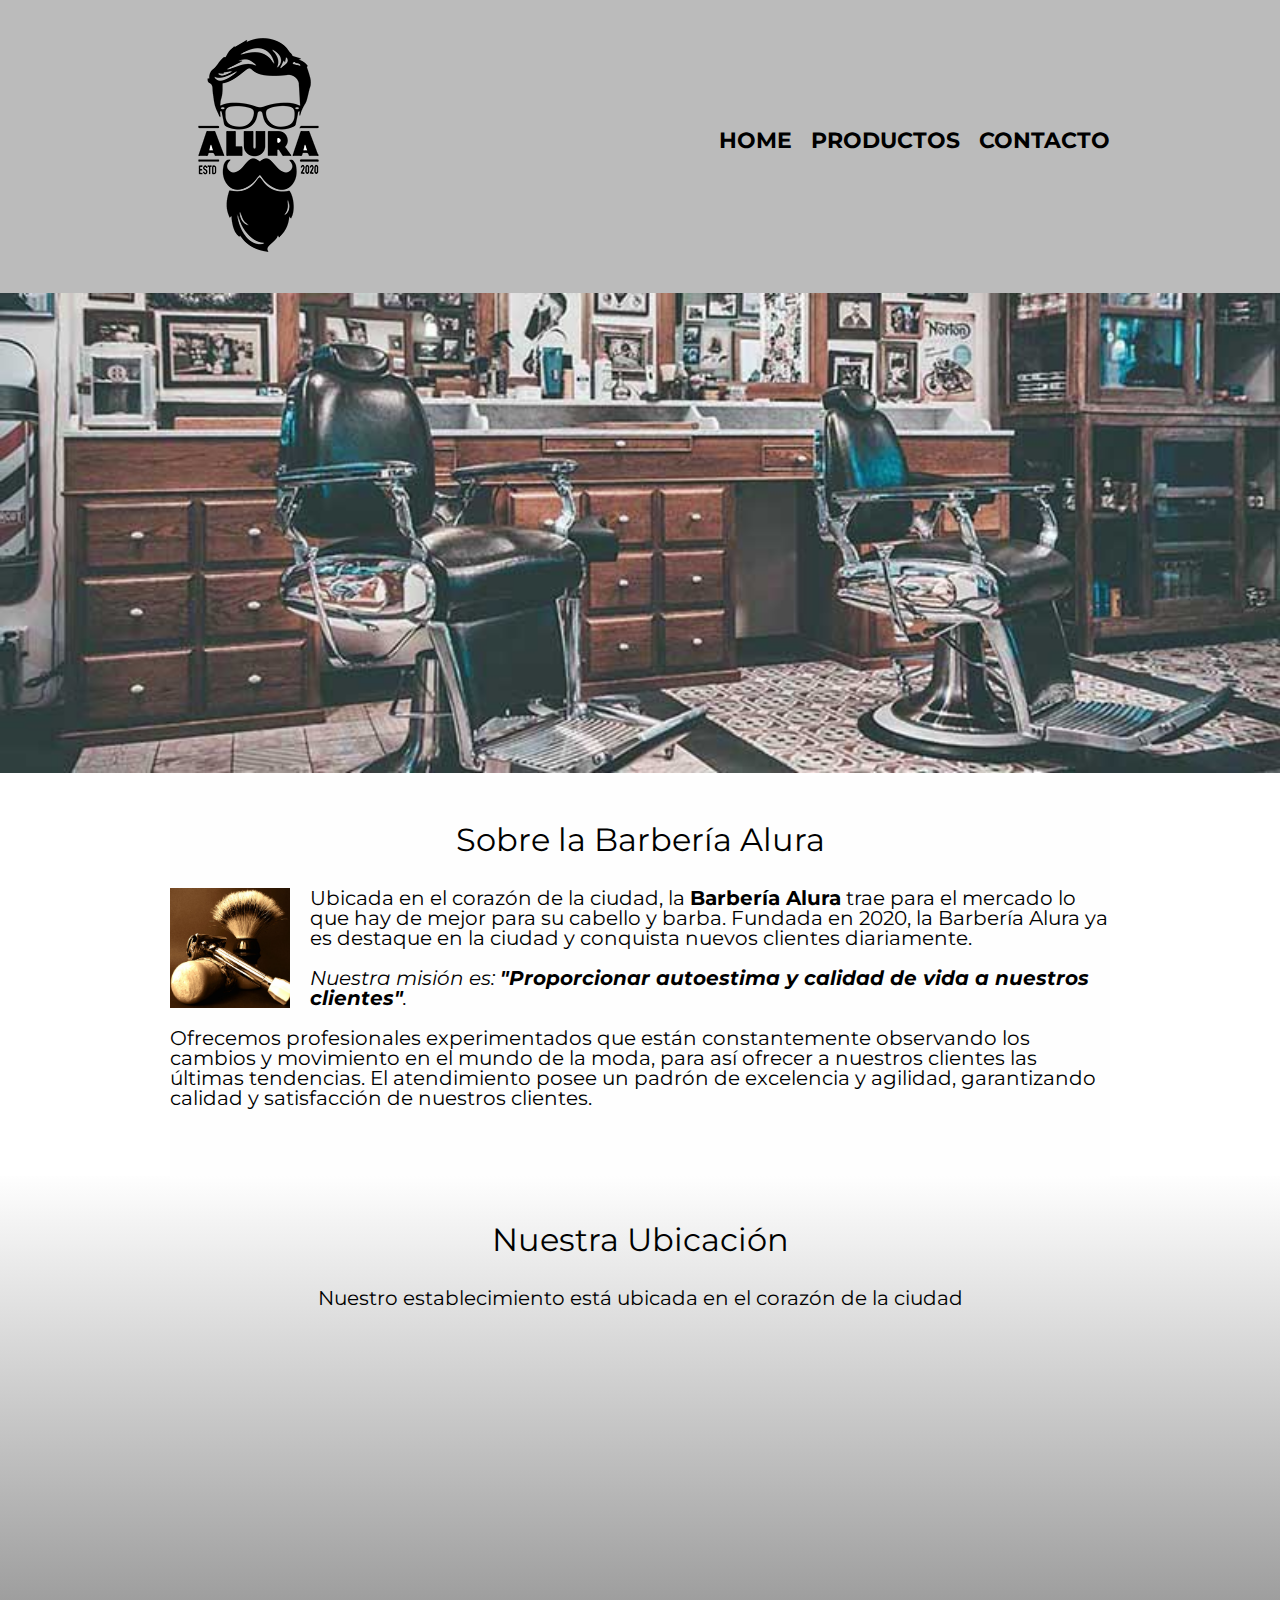
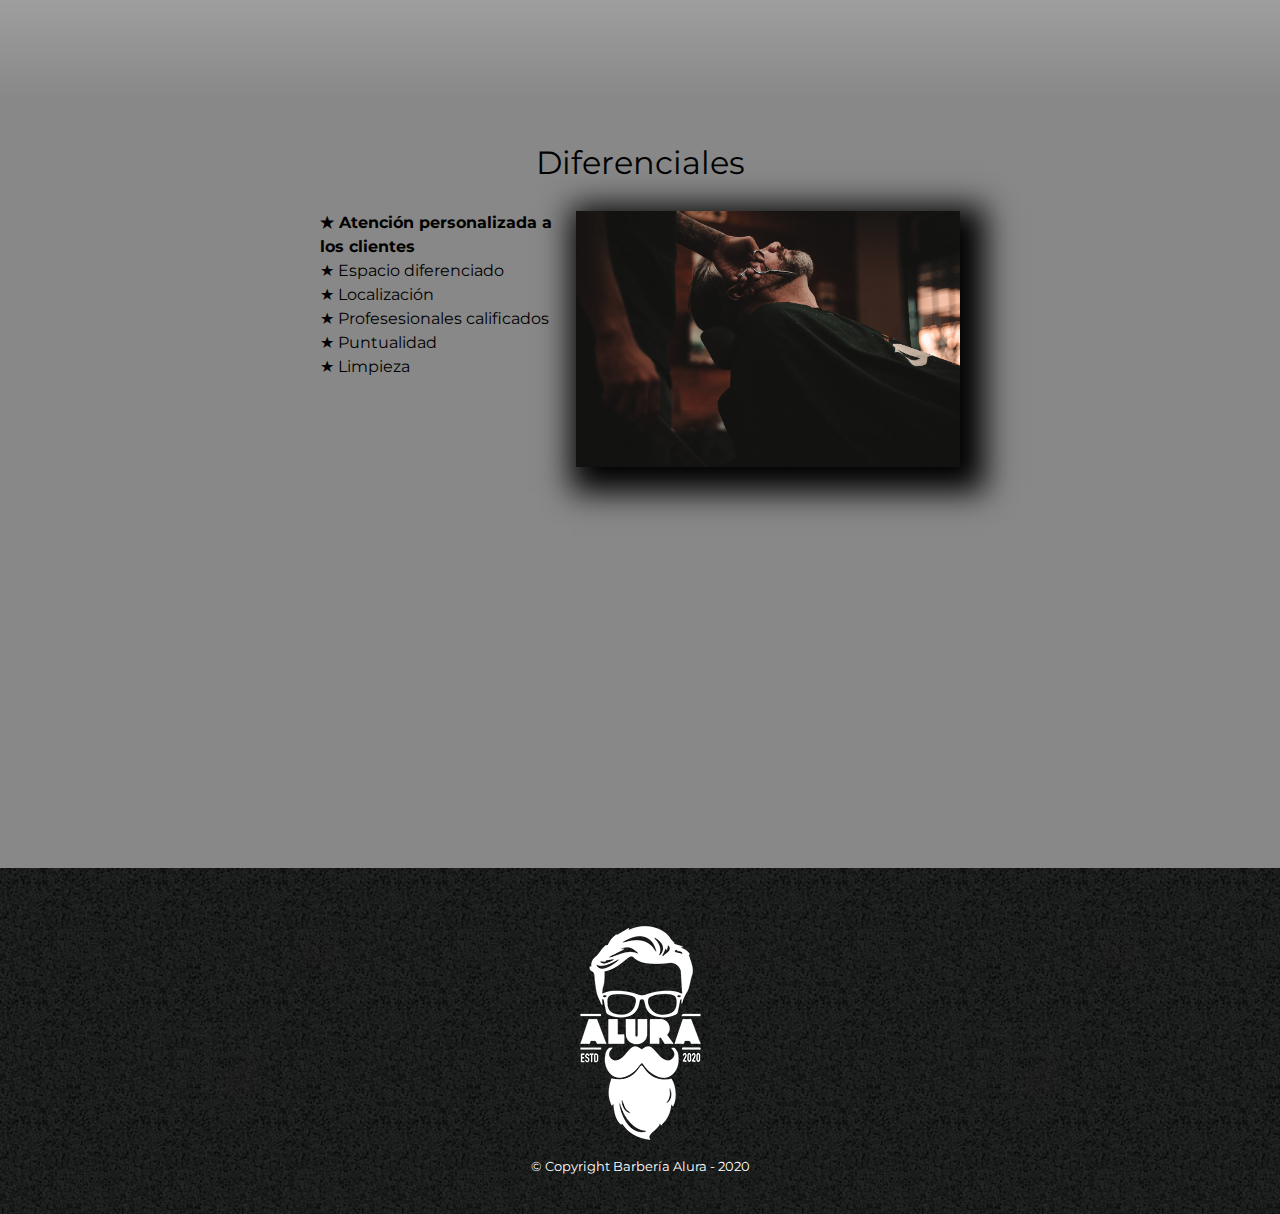
<file: index.html>
<!DOCTYPE html>
<html lang="es">    
<head>
    <meta charset="UTF-8">
    <meta name="viewport" content="width=device-width, initial-scale=1.0">
    <title>Barbería Alura</title>
    <link rel="stylesheet" href="reset.css"> 
    <link rel="stylesheet" href="style.css">
    <link rel="preconnect" href="https://fonts.googleapis.com">
    <link rel="preconnect" href="https://fonts.gstatic.com" crossorigin>
    <link href="https://fonts.googleapis.com/css2?family=Montserrat:ital,wght@1,300&display=swap" rel="stylesheet">  
</head>
<body>
    <header>
        <div class="caja">
            <h1><img src="imagenes/logo.png" alt="Logo de Barbería Alura"></h1>
            <nav>
                <ul>
                    <li><a href="index.html">Home</a></li>
                    <li><a href="productos.html">Productos</a></li>
                    <li><a href="contacto.html">Contacto</a></li>
                </ul>
            </nav>
        </div>
    </header>

    <img class="banner" src="banner/banner.jpg" alt="Imagen de una Barbería">

    <main>
        
        <section class="principal">

            <h2 class="titulo-principal">Sobre la Barbería Alura</h2>

            <img class="utensilios" src="imagenes/utensilios.jpg" alt="Utensilios de un Barbero">
    
            <p>Ubicada en el corazón de la ciudad, la <strong>Barbería Alura</strong> trae para el mercado lo que hay de mejor para su cabello y barba. Fundada en 2020, la Barbería Alura ya es destaque en la ciudad y conquista nuevos clientes diariamente.</p>
    
            <p id="mision"><em>Nuestra misión es: <strong>"Proporcionar autoestima y calidad de vida a nuestros clientes"</strong>.</em></p>
    
            <p>Ofrecemos profesionales experimentados que están constantemente observando los cambios y movimiento en el mundo de la moda, para así ofrecer a nuestros clientes las últimas tendencias. El atendimiento posee un padrón de excelencia y agilidad, garantizando calidad y satisfacción de nuestros clientes.</p>

        </section>

        <section class="mapa">
            <h3 class="titulo-principal">Nuestra Ubicación</h3>            
            <p>Nuestro establecimiento está ubicada en el corazón de la ciudad</p>

            <div class="mapa-contenido">
                <iframe src="https://www.google.com/maps/embed?pb=!1m18!1m12!1m3!1d53259.167539712456!2d-70.64187130265171!3d-33.45717452971298!2m3!1f0!2f0!3f0!3m2!1i1024!2i768!4f13.1!3m3!1m2!1s0x9662d0069af23abb%3A0x879d59f409ed4897!2sSantiago%2C%20Regi%C3%B3n%20Metropolitana!5e0!3m2!1ses-419!2scl!4v1706210018772!5m2!1ses-419!2scl" width="100%" height="300" style="border:0;" allowfullscreen="" loading="lazy" referrerpolicy="no-referrer-when-downgrade"></iframe>
            </div>
        </section>
    
        <section class="diferenciales">
    
            <h3 class="titulo-principal">Diferenciales</h3>
            
            <div class="contenido-diferenciales">
                <ul class="lista-diferenciales">
                    <li class="items"> Atención personalizada a los clientes</li>
                    <li class="items"> Espacio diferenciado</li>
                    <li class="items"> Localización</li>
                    <li class="items"> Profesesionales calificados</li>
                    <li class="items"> Puntualidad</li>
                    <li class="items"> Limpieza</li>
                </ul><img class="imagen-diferenciales" src="diferenciales/diferenciales.jpg" alt="Imagen de Corte de cabello">
            </div>
    
            <div class="video">
                <iframe width="100%" height="315" src="https://www.youtube.com/embed/wcVVXUV0YUY" frameborder="0" allow="accelerometer; autoplay; clipboard-write; encrypted-media; gyroscope; picture-in-picture" allowfullscreen></iframe>
            </div>

        </section>

    </main> 

    <footer>
        <img src="imagenes/logo-blanco.png" alt="Logo blanco Barbería Alura">
        <small class="copyright">&copy Copyright Barbería Alura - 2020</small>
    </footer>        
</body>
</html>
</file>
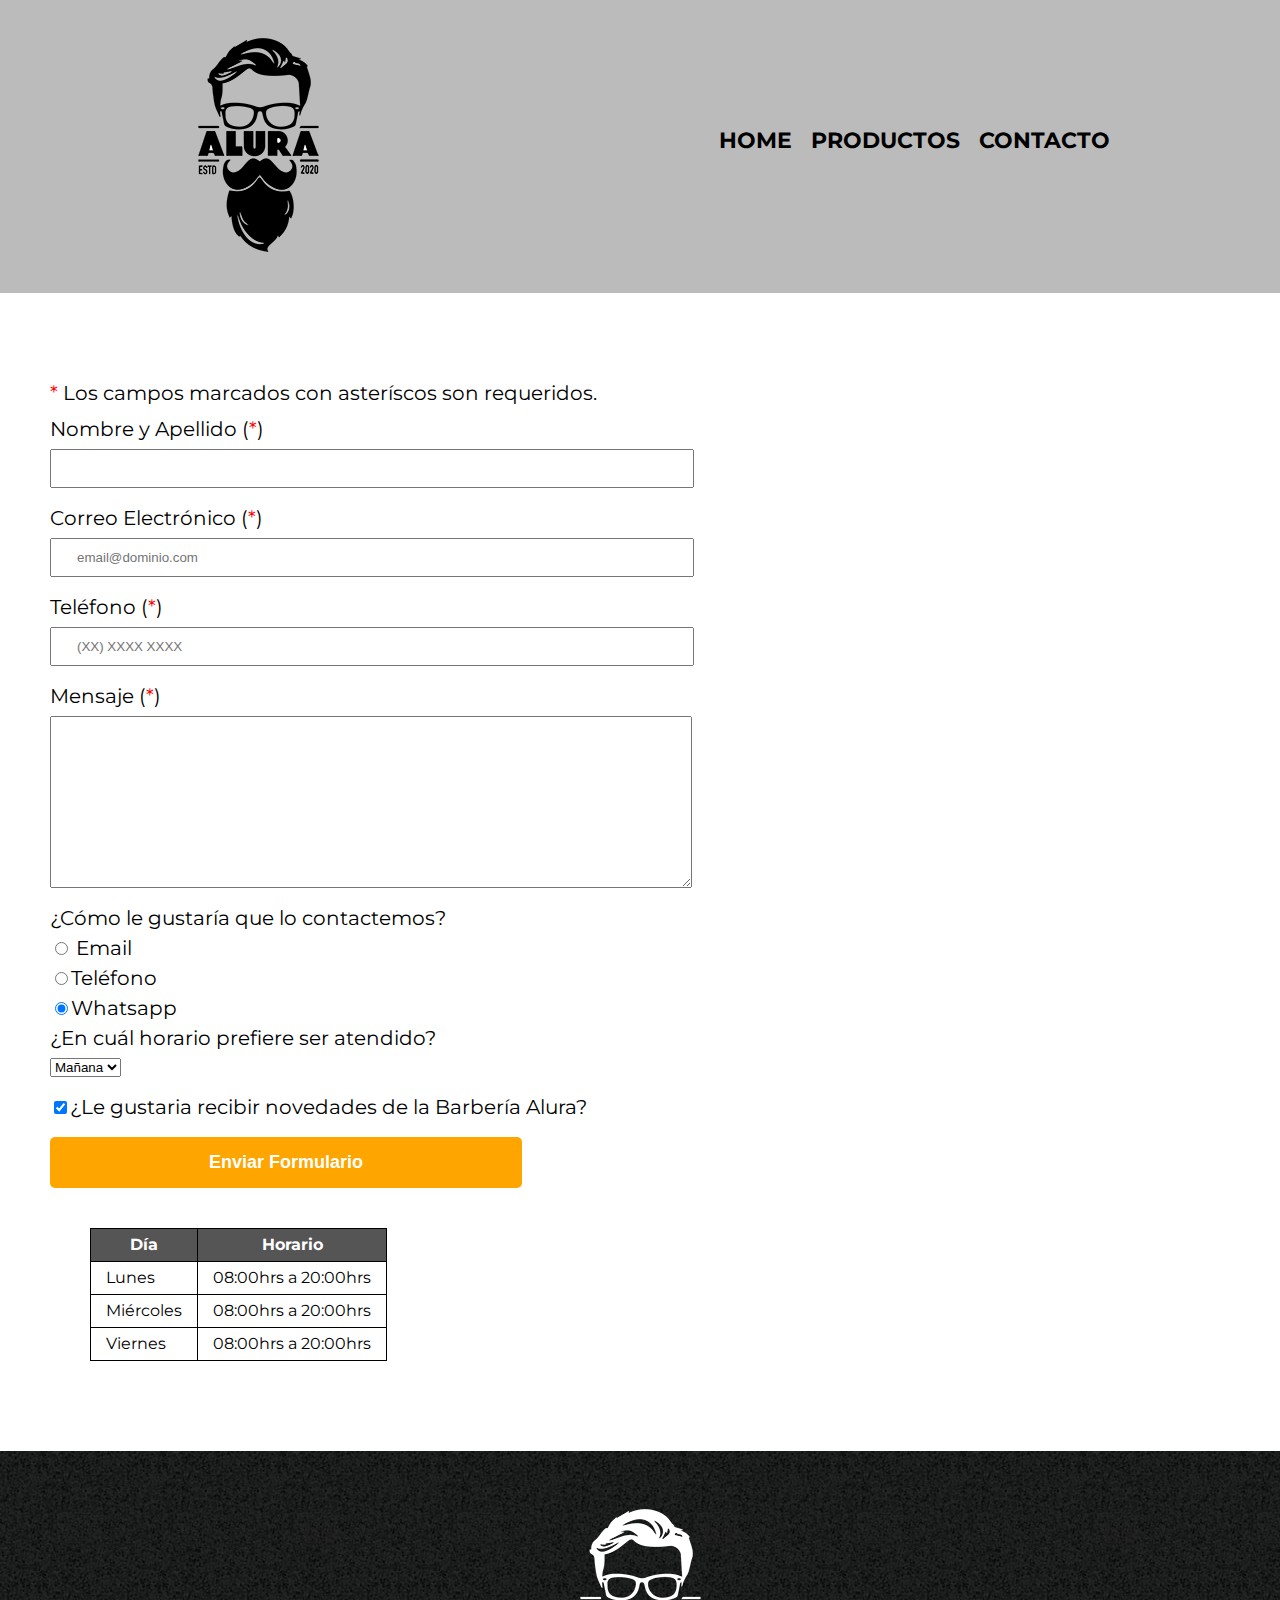
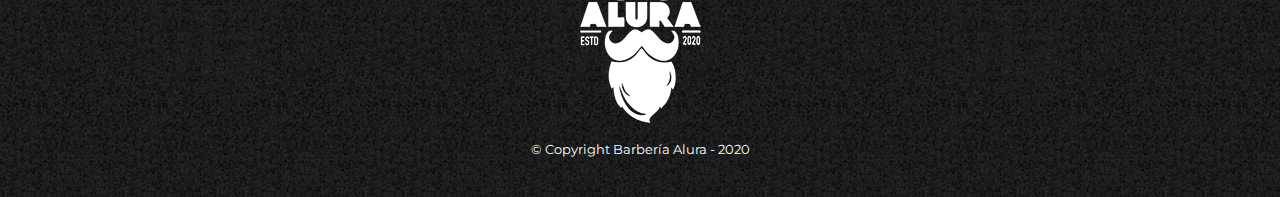
<file: contacto.html>
<!DOCTYPE html>
<html lang="es">
<head>
    <meta charset="UTF-8">
    <meta name="viewport" content="width=device-width, initial-scale=1.0">
    <title>Contacto - Barbería Alura</title>
    <link rel="stylesheet" href="reset.css">
    <link rel="stylesheet" href="style.css">
    <link rel="preconnect" href="https://fonts.googleapis.com">
    <link rel="preconnect" href="https://fonts.gstatic.com" crossorigin>
    <link href="https://fonts.googleapis.com/css2?family=Montserrat:ital,wght@1,300&display=swap" rel="stylesheet">
</head>
<body>
    <header>
        <div class="caja">
            <h1><img src="imagenes/logo.png" alt="Logo de la Barbería Alura"></h1>
            <nav>
                <ul>
                    <li><a href="index.html">Home</a></li>
                    <li><a href="productos.html">Productos</a></li>
                    <li><a href="contacto.html">Contacto</a></li>
                </ul>
            </nav>
        </div>
    </header>
    <main class="main">
        <section class="contacto">
        <form action="" autocomplete="on">
            <p><sup>*</sup> Los campos marcados con asteríscos son requeridos.</p>
        </br>

            <label for="nombreapellido">Nombre y Apellido (<sup>*</sup>)</label>
            <input type="text" id="nombreapellido" class="input-padron" required>

            <label for="correoelectronico">Correo Electrónico (<sup>*</sup>)</label>
            <input type="email" id="correoelectronico" class="input-padron" required placeholder="email@dominio.com">
            
            <label for="telefono">Teléfono (<sup>*</sup>)</label>
            <input type="tel" id="telefono" class="input-padron" required placeholder="(XX) XXXX XXXX">

            <label for="mensaje">Mensaje (<sup>*</sup>)</label>
            <textarea cols="70" rows="10" id="mensaje" class="input-padron" required></textarea>

            <fieldset>
                <legend>¿Cómo le gustaría que lo contactemos?</legend>
    
                <label for="radio-email"><input type="radio" name="contacto" value="email" id="radio-email">
                    Email</label>                
    
                <label for="radio-telefono"><input type="radio" name="contacto" value="telefono" id="radio-telefono">Teléfono</label>                
    
                
                <label for="radio-whatsapp"><input type="radio" name="contacto" value="whatsapp" id="radio-whatsapp" checked>Whatsapp</label>
            </fieldset>

            <fieldset>
                <legend>¿En cuál horario prefiere ser atendido?</legend>
                <select name="" id="">
                    <option value="">Mañana</option>
                    <option value="">Tarde</option>
                    <option value="">Noche</option>
                </select>
            </fieldset>

            <label class="checkbox" for="box"><input type="checkbox"id="box" checked>¿Le gustaria recibir novedades de la Barbería Alura?</label>

            <input type="submit" value="Enviar Formulario" class="enviar">
        </form>

        <table>  

            <thead>
                <tr>
                    <th>Día</th>
                    <th>Horario</th>
                </tr>
            </thead>

            <tbody>
                <tr>
                    <td>Lunes</td>
                    <td>08:00hrs a 20:00hrs</td>
                </tr>
                <tr>
                    <td>Miércoles</td>
                    <td>08:00hrs a 20:00hrs</td>
                </tr>
                <tr>
                    <td>Viernes</td>
                    <td>08:00hrs a 20:00hrs</td>
                </tr>
            </tbody>            
        </table>
    </section>

    </main>
    
    <footer>
        <img src="imagenes/logo-blanco.png" alt="Logo de la Barbería Alura">
        <small class="copyright">&copy Copyright Barbería Alura - 2020</small>
    </footer>
</body>
</html>
</file>
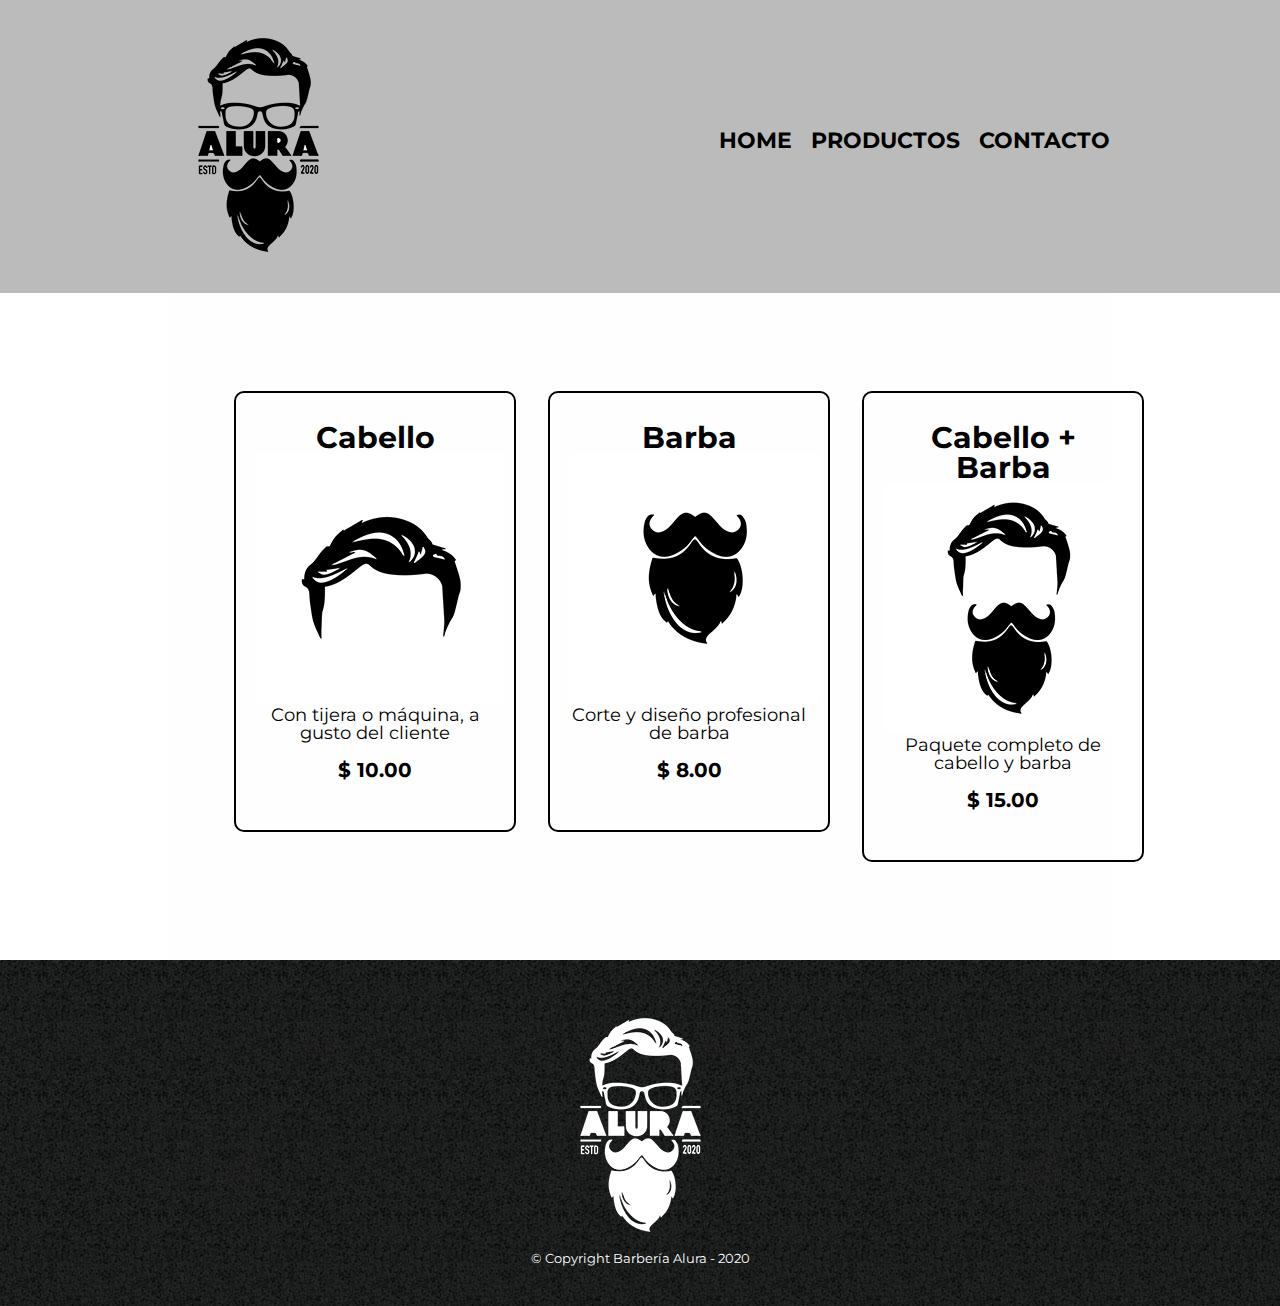
<file: productos.html>
<!DOCTYPE html>
<html lang="es">
<head>
    <meta charset="UTF-8">
    <meta name="viewport" content="width=device-width, initial-scale=1.0">
    <title>Productos - Barbería Alura</title>
    <link rel="stylesheet" href="reset.css">
    <link rel="stylesheet" href="style.css">
    <link rel="preconnect" href="https://fonts.googleapis.com">
    <link rel="preconnect" href="https://fonts.gstatic.com" crossorigin>
    <link href="https://fonts.googleapis.com/css2?family=Montserrat:ital,wght@1,300&display=swap" rel="stylesheet">
</head>
<body>
    <header>
        <div class="caja">
            <h1><img src="imagenes/logo.png" alt="Logo de Barbería Alura"></h1>
            <nav>
                <ul>
                    <li><a href="index.html">Home</a></li>
                    <li><a href="productos.html">Productos</a></li>
                    <li><a href="contacto.html">Contacto</a></li>
                </ul>
            </nav>
        </div>
    </header>

    <main>
        <section class="principal">
        <ul class="productos">
            <li>
                <h2>Cabello</h2>
                <img src="imagenes/cabello.jpg" alt="Imagen Cabello">
                <p class="producto-descripcion">Con tijera o máquina, a gusto del cliente</p>
                <p class="producto-precio">$ 10.00</p>
            </li>
            <li>
                <h2>Barba</h2>
                <img src="imagenes/barba.jpg" alt="Imagen Barba">
                <p class="producto-descripcion">Corte y diseño profesional de barba</p>
                <p class="producto-precio">$ 8.00</p>
            </li>
            <li>
                <h2>Cabello + Barba</h2>
                <img src="imagenes/cabello+barba.jpg" alt="Imagen Cabello y Barba">
                <p class="producto-descripcion">Paquete completo de cabello y barba</p>
                <p class="producto-precio">$ 15.00</p>
            </li>
        </ul>
    </section>
    </main>

    <footer>
        <img src="imagenes/logo-blanco.png" alt="Logo blanco Barbería Alura">
        <small class="copyright">&copy Copyright Barbería Alura - 2020</small>
    </footer>
</body>
</html>
</file>
<file: style.css>
body{
    font-family: 'Montserrat', sans-serif;
}

header {
    background-color: #BBBBBB;
    padding: 20px 0;
}

.caja{
    width: 940px;
    position: relative;
    margin: 0 auto;
}

nav{
    position: absolute;
    top:110px;
    right: 0;
}

nav li{
    display: inline;
    margin: 0 0 0 15px;
}

nav a{
    text-transform: uppercase;
    color: #000000;
    font-weight: bold;
    font-size: 22px;
    text-decoration: none;
}

nav a:hover{
    color: #c78c19;
    text-decoration: underline;
}

.productos{
    width: 940px;
    margin: 0 auto;
    padding: 50px;
}

.productos li{
    display: inline-block;
    text-align: center;
    width: 30%;
    vertical-align: top;
    margin: 0 1.5%;
    padding: 30px 20px;
    box-sizing: border-box;
    border: 2px solid #000000;
    border-radius: 10px;
}

.productos li:hover{
    border-color:#c78c19;
}

.productos li:active{
    border-color:#088c19;
}

.productos h2{
    font-size: 30px;
    font-weight: bold;
}

.productos li:hover h2{
    font-size: 33px;
}

.producto-descripcion{
    font-size: 18px;
}

.producto-precio{
    font-size: 20px;
    font-weight: bold;
    margin-top:10px;
}

footer{
    text-align: center;
    background: url(imagenes/bg.jpg);
    padding:40px;
}

footer img{
    display: block;
    margin: auto;
}

.copyright{
    color:#FFFFFF;
    font-size: 13px;
    margin:20px;
    
}

/* PAGINA CONTACTO */
.contacto{
    padding: 50px;
}

form{
    margin: 40px 0;
}

p{
    font-size: 20px;
}

form label, form legend{
    display: block;
    font-size: 20px;
    margin: 0 0 10px 0;
}

form sup{
    color: #ff0000;
}

.input-padron{
    display: block;
    margin: 0 0 20px 0;
    padding: 10px 25px;
    width: 50%;
}

.checkbox{
    margin: 20px 0;
}

.table{
    margin-left: auto;
    margin-right: auto;
}

.enviar{
    width: 40%;
    padding: 15px 0;
    font-size: 18px;
    font-weight: bold;
    color:white;
    background: orange;
    border:none;
    border-radius: 5px;
    transition: 1s all;
    cursor:pointer;
}

.enviar:hover{
    background: darkorange;
    transform: scale(1.2);
}

table{
    margin: 40px 40px;
}

thead{
    background-color: #555;
    color: #fff;
    font-weight: bold;
}

td, th{
    border: 1px solid #000000;
    padding: 8px 15px;
}

/* Aqui inicia el CSS para nuestra home */

.banner{
    width: 100%;
}

.principal{
    padding: 3em 0;
    background-color: #fefefe;
    width: 940px;
    margin: 0 auto;
}

.titulo-principal{
    text-align: center;
    font-size: 2em;
    margin: 0 0 1em 0;
    clear: left; 
}

.principal p{
    margin: 0 0 1em 0;
}

.principal strong{
    font-weight: bold;
}

.principal em{
    font-style: italic;
}

.utensilios{
    width: 120px;
    float: left;
    margin: 0 20px 20px 0;
}

.mapa{
    padding: 3em 0;
    background: linear-gradient(#fefefe, #888 );
}

.mapa p{
    margin: 0 0 2em 0;
    text-align: center;
}

.mapa-contenido{
    width: 940px;
    margin: 0 auto;
}

.diferenciales{
    padding: 3em 0;
    background-color: #888;
}

.contenido-diferenciales{
    width: 640px;
    margin: 0 auto;
}

.lista-diferenciales{
    width: 40%;
    display: inline-block;
    vertical-align: top;
}

.items{
    line-height: 1.5;
}

.items::before{
    content: "\2605";
}

.items:first-child{
    font-weight: bold;
}

.imagen-diferenciales{
    width: 60%;
    transition: 400ms;
    box-shadow: 10px 10px 30px 15px #000;
}

.imagen-diferenciales:hover{
    opacity: 0.3;
}

.video{
    width: 560px;
    margin: 1em auto;  
}

@media screen and (max-width:480px){
    h1{
        text-align: center;
    }
    nav{
        position: static;
    }
    
    .principal p, .lista-diferenciales{
        margin: 0;
        padding: 0 0 1em 1em;  
    }
    .caja, .principal, .mapa-contenido, .contenido-diferenciales, .video{
        width: auto;        
    }
    .lista-diferenciales, .imagen-diferenciales{
        width: 100%;
    }
    .items:last-child{
        margin: 0 0 20px 0;
    }
    
    /* PAGINA CONTACTO */ 
    .contacto{
        width: auto;
        margin: 0;
        padding: 20px;
    }   

    .enviar{
        width: 80%;
        margin: 0 0 0 20px ;
    }

    table{
        margin: 40px;
    }

    /* PAGINA PRODUCTO */
    .productos li{
        display: block;
        margin: 20px;
    }

}
</file>
